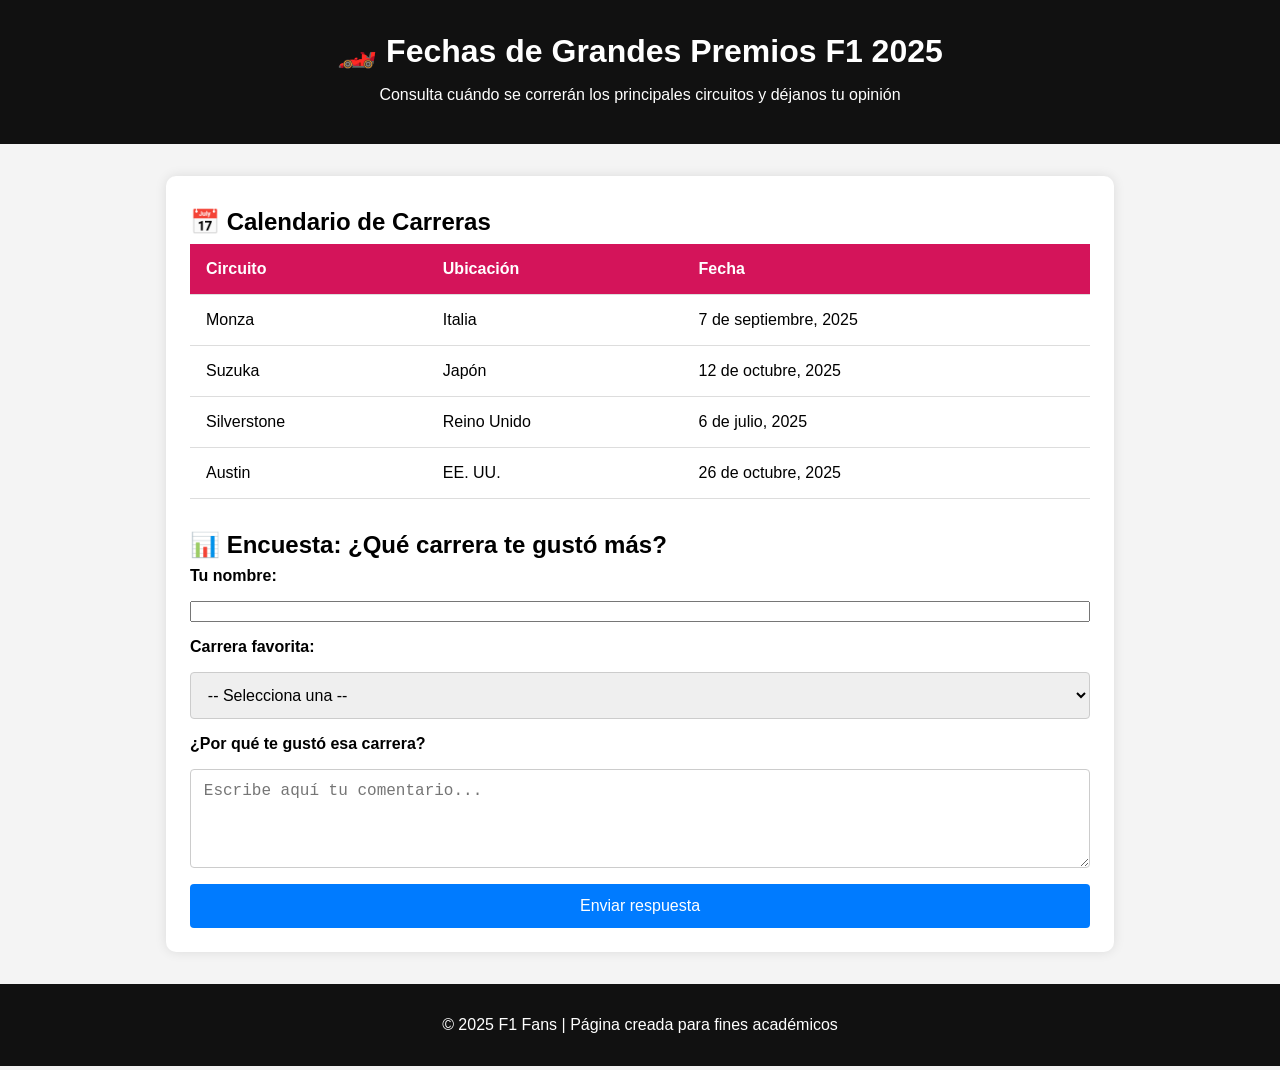
<file: paginas/fechas.html>
<!DOCTYPE html>
<html lang="es">
<head>
  <meta charset="UTF-8" />
  <meta name="viewport" content="width=device-width, initial-scale=1.0" />
  <meta name="description" content="Fechas de las carreras de F1 y encuesta sobre la favorita del público.">
  <meta name="author" content="Tu Nombre">
  <title>F1 2025 - Fechas y Encuesta</title>
  <link rel="icon" href="https://upload.wikimedia.org/wikipedia/commons/4/4f/Formula_One_logo.svg" type="image/svg+xml">
  <style>
    body {
      font-family: 'Segoe UI', sans-serif;
      background-color: #f4f4f4;
      margin: 0;
      padding: 0;
    }

    header {
      background-color: #111;
      color: #fff;
      padding: 1.5rem;
      text-align: center;
    }

    h1, h2 {
      margin: 0.5rem 0;
    }

    .container {
      width: 90%;
      max-width: 900px;
      margin: 2rem auto;
      padding: 1.5rem;
      background: #fff;
      border-radius: 10px;
      box-shadow: 0 0 12px rgba(0,0,0,0.1);
      animation: fadeIn 1s ease;
    }

    table {
      width: 100%;
      border-collapse: collapse;
      margin-bottom: 2rem;
    }

    th, td {
      padding: 1rem;
      border-bottom: 1px solid #ddd;
      text-align: left;
    }

    thead {
      background-color: #d4145a;
      color: #fff;
    }

    tr:hover {
      background-color: #f0f0f0;
    }

    form {
      display: grid;
      gap: 1rem;
    }

    label {
      font-weight: bold;
    }

    select, textarea, button {
      padding: 0.8rem;
      font-size: 1rem;
      border-radius: 4px;
      border: 1px solid #ccc;
    }

    button {
      background-color: #007bff;
      color: white;
      border: none;
      cursor: pointer;
    }

    button:hover {
      background-color: #0056b3;
    }

    @keyframes fadeIn {
      from { opacity: 0; transform: translateY(20px); }
      to { opacity: 1; transform: translateY(0); }
    }

    footer {
      background-color: #111;
      color: #fff;
      text-align: center;
      padding: 1rem;
      margin-top: 2rem;
    }
  </style>
</head>
<body>

  <header>
    <h1>🏎️ Fechas de Grandes Premios F1 2025</h1>
    <p>Consulta cuándo se correrán los principales circuitos y déjanos tu opinión</p>
  </header>

  <div class="container">
    <section>
      <h2>📅 Calendario de Carreras</h2>
      <table>
        <thead>
          <tr>
            <th>Circuito</th>
            <th>Ubicación</th>
            <th>Fecha</th>
          </tr>
        </thead>
        <tbody>
          <tr>
            <td>Monza</td>
            <td>Italia</td>
            <td>7 de septiembre, 2025</td>
          </tr>
          <tr>
            <td>Suzuka</td>
            <td>Japón</td>
            <td>12 de octubre, 2025</td>
          </tr>
          <tr>
            <td>Silverstone</td>
            <td>Reino Unido</td>
            <td>6 de julio, 2025</td>
          </tr>
          <tr>
            <td>Austin</td>
            <td>EE. UU.</td>
            <td>26 de octubre, 2025</td>
          </tr>
        </tbody>
      </table>
    </section>

    <section>
      <h2>📊 Encuesta: ¿Qué carrera te gustó más?</h2>
      <form action="https://formspree.io/f/your-form-id" method="POST">
        <label for="nombre">Tu nombre:</label>
        <input type="text" id="nombre" name="nombre" required>

        <label for="carrera-favorita">Carrera favorita:</label>
        <select id="carrera-favorita" name="carrera-favorita" required>
          <option value="">-- Selecciona una --</option>
          <option value="Monza">Monza - Italia</option>
          <option value="Suzuka">Suzuka - Japón</option>
          <option value="Silverstone">Silverstone - Reino Unido</option>
          <option value="Austin">Austin - EE. UU.</option>
        </select>

        <label for="comentario">¿Por qué te gustó esa carrera?</label>
        <textarea id="comentario" name="comentario" rows="4" placeholder="Escribe aquí tu comentario..."></textarea>

        <button type="submit">Enviar respuesta</button>
      </form>
    </section>
  </div>

  <footer>
    <p>&copy; 2025 F1 Fans | Página creada para fines académicos</p>
  </footer>

</body>
</html>
</file>
